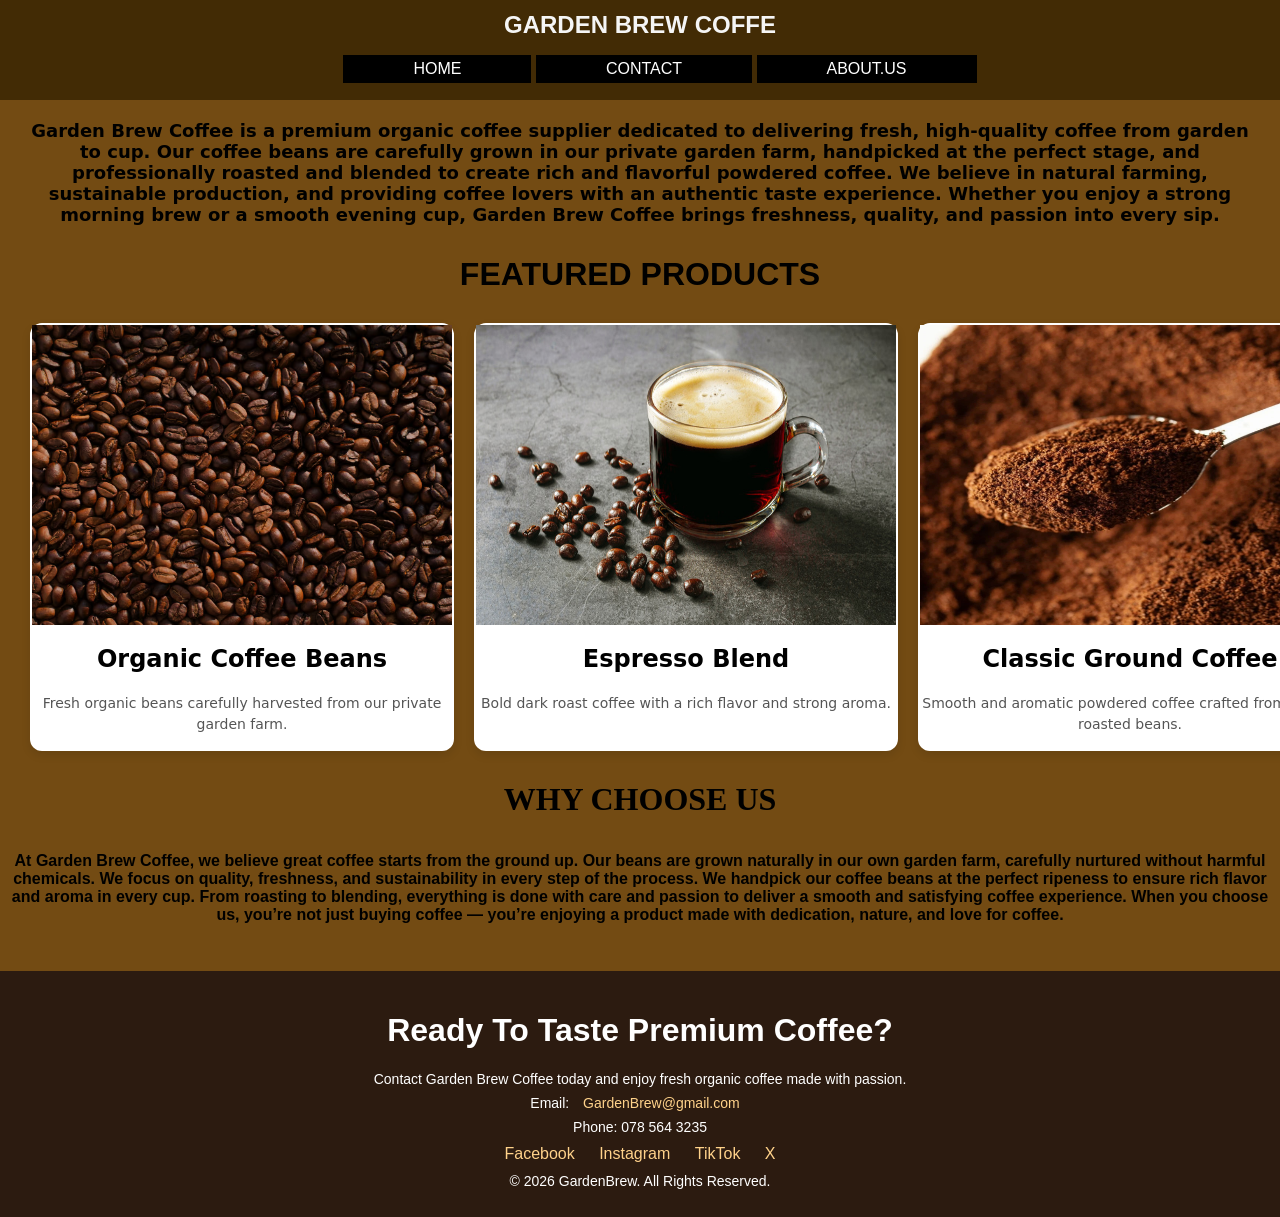
<file: index.html>
<!DOCTYPE html>
<html lang="en">
<head>
    <meta charset="UTF-8">
    <meta name="viewport" content="width=device-width, initial-scale=1.0">
    <title>Document</title>
    <link rel="stylesheet" href="style.css">
    <link rel="preconnect" href="https://fonts.googleapis.com">
<link rel="preconnect" href="https://fonts.gstatic.com" crossorigin>
<link href="https://fonts.googleapis.com/css2?family=Alfa+Slab+One&family=Black+Ops+One&family=Lobster&display=swap" rel="stylesheet">
<link rel="preconnect" href="https://fonts.googleapis.com">
<link rel="preconnect" href="https://fonts.gstatic.com" crossorigin>
<link href="https://fonts.googleapis.com/css2?family=Alfa+Slab+One&family=Black+Ops+One&family=Bowlby+One+SC&family=Eater&family=Lobster&display=swap" rel="stylesheet">
</head>
<body>
    <nav> 
    <!-- HEAD SECTION -->
                <h1 class="heading1">GARDEN BREW COFFE </h1>
<!-------------------------- NAVIGATION BAR---------------------------------------------------------------------------->
        <ul>
            <li><a href="index.html">HOME</a></li>
            <li><a href="contact.html">CONTACT</a></li>
            <li><a href="about.html">ABOUT.US</a></li>
        </ul>
    </nav>
    <!-- WELCOME MESSAGE-->
    <P class="welcomep">Garden Brew Coffee is a premium organic coffee supplier dedicated to delivering fresh, high-quality coffee from garden to cup. Our coffee beans are carefully grown in our private garden farm, handpicked at the perfect stage, and professionally roasted and blended to create rich and flavorful powdered coffee. We believe in natural farming, sustainable production, and providing coffee lovers with an authentic taste experience. Whether you enjoy a strong morning brew or a smooth evening cup, Garden Brew Coffee brings freshness, quality, and passion into every sip.</P>
    <H1 class="PRODUCTS">FEATURED PRODUCTS</H1>
    <!--------------------------------------------- IMAGES---------------------------------------------------------------------------- -->
    <div>
   <div class="images">
         <div class="card">
        <img src="images/organic.avif" alt="">
        <h2>Organic Coffee Beans</h2>
        <p>Fresh organic beans carefully harvested from our private garden farm.</p>
        </div>
        <div class="card">
        <img src="images/Espresso Blend3.jpg" alt="">
        <h2>Espresso Blend</h2>
        <p>Bold dark roast coffee with a rich flavor and strong aroma.</p>
        </div>
        <div class="card">
        <img src="images/black coffe.webp" alt="">
        <h2>Classic Ground Coffee</h2>
        <p>Smooth and aromatic powdered coffee crafted from freshly roasted beans.</p>
        </div>

</div> <!------------------------------------------------ WHY CHOOSE------------------------------------------------------------------------------------------->

<div class="why-section">
    <h2 class="why">WHY CHOOSE US</h2>
    <p class="message">At Garden Brew Coffee, we believe great coffee starts from the ground up. Our beans are grown naturally in our own garden farm, carefully nurtured without harmful chemicals. We focus on quality, freshness, and sustainability in every step of the process.
We handpick our coffee beans at the perfect ripeness to ensure rich flavor and aroma in every cup. From roasting to blending, everything is done with care and passion to deliver a smooth and satisfying coffee experience.
When you choose us, you’re not just buying coffee — you’re enjoying a product made with dedication, nature, and love for coffee. </p>
</div>

<!----------------------------------------------------------------------------FOOTER------------------------------------------------------------------------------------------------>
<footer>
    <h1 class="ready">Ready To Taste Premium Coffee?</h1>
    <p class="contact">Contact Garden Brew Coffee today and enjoy fresh organic coffee made with passion.</p>
    <p>Email: <a href="mailto:GardenBrew@gmail.com">GardenBrew@gmail.com</a></p>
    
    <p>Phone: 078 564 3235</p>

    <div>
        <a href="#">Facebook</a>
        <a href="#">Instagram</a>
        <a href="#">TikTok</a>
        <a href="#">X</a>
    </div>

    <p>© 2026 GardenBrew. All Rights Reserved.</p>
</footer>
</Body>

</html>
</file>
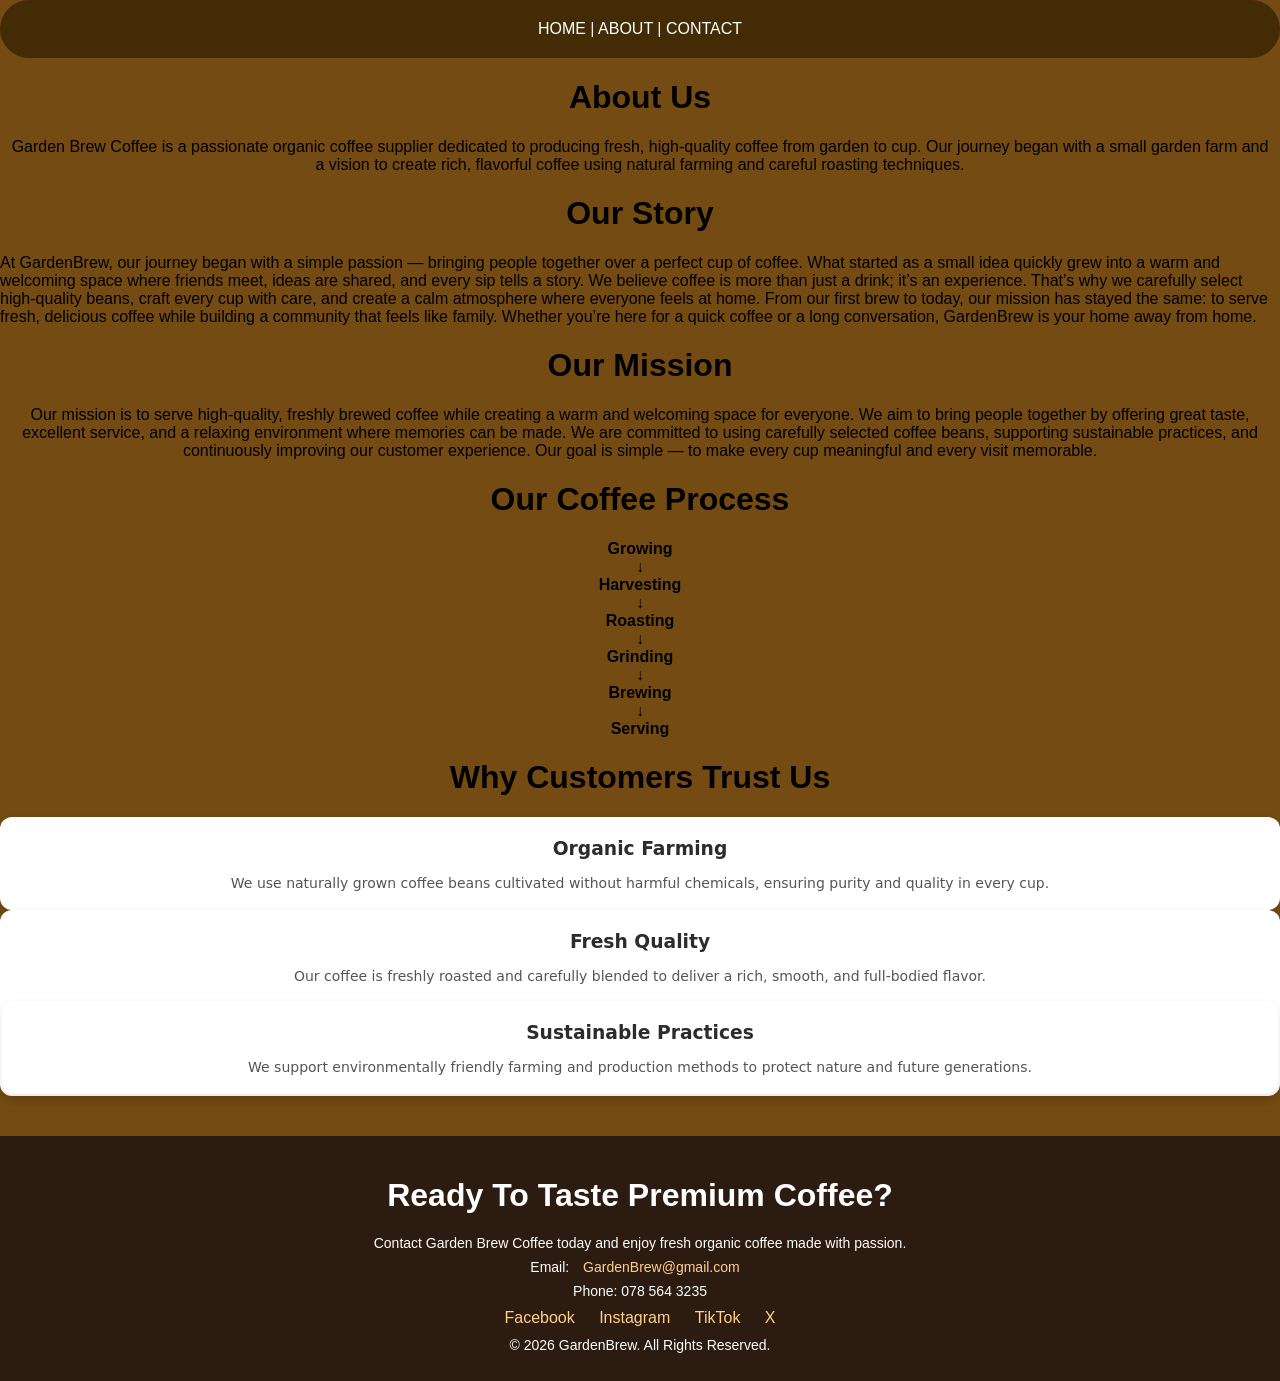
<file: about.html>
<!DOCTYPE html>
<html lang="en">
<head>
    <meta charset="UTF-8">
    <meta name="viewport" content="width=device-width, initial-scale=1.0">
    <title>About</title>
    <link rel="stylesheet" href="style.css">
</head>
<body>
     <nav class="home-nav">
        <a  href="index.html">HOME</a>
        |
        <a href="about.html">ABOUT</a>
        |
        <a href="contact.html">CONTACT</a>
    </nav>
    <h1 class="h1">About Us</h1>
<p class="about">Garden Brew Coffee is a passionate organic coffee supplier dedicated to producing fresh, high-quality coffee from garden to cup. Our journey began with a small garden farm and a vision to create rich, flavorful coffee using natural farming and careful roasting techniques.</p>  
<h1 class="h1">Our Story</h1
<p class="about">At GardenBrew, our journey began with a simple passion — bringing people together over a perfect cup of coffee. What started as a small idea quickly grew into a warm and welcoming space where friends meet, ideas are shared, and every sip tells a story.
We believe coffee is more than just a drink; it’s an experience. That’s why we carefully select high-quality beans, craft every cup with care, and create a calm atmosphere where everyone feels at home.
From our first brew to today, our mission has stayed the same: to serve fresh, delicious coffee while building a community that feels like family. Whether you’re here for a quick coffee or a long conversation, GardenBrew is your home away from home. </p>  
<h1 class="h1">Our Mission</h1>
<p class="about">Our mission is to serve high-quality, freshly brewed coffee while creating a warm and welcoming space for everyone. We aim to bring people together by offering great taste, excellent service, and a relaxing environment where memories can be made.
We are committed to using carefully selected coffee beans, supporting sustainable practices, and continuously improving our customer experience. Our goal is simple — to make every cup meaningful and every visit memorable.</p>
<H1 class="h1">Our Coffee Process</H1>
<p class="br">Growing <br> ↓<br> Harvesting  <br>↓ <br>Roasting <br>↓<br>Grinding <br>↓<br> Brewing <br>↓<br>Serving</p>
<h1 class="h1">Why Customers Trust Us</h1>
        <div class="card">
            <h3>Organic Farming</h3>
            <p>We use naturally grown coffee beans cultivated without harmful chemicals, ensuring purity and quality in every cup.</p>
        </div>

        <div class="card">
            <h3>Fresh Quality</h3>
            <p>Our coffee is freshly roasted and carefully blended to deliver a rich, smooth, and full-bodied flavor.</p>
        

        <div class="card">
            <h3>Sustainable Practices</h3>
            <p>We support environmentally friendly farming and production methods to protect nature and future generations.</p>
        </div>

    </div>
</section>
<footer>
    <h1 class="ready">Ready To Taste Premium Coffee?</h1>
    <p class="contact">Contact Garden Brew Coffee today and enjoy fresh organic coffee made with passion.</p>
    <p>Email: <a href="mailto:GardenBrew@gmail.com">GardenBrew@gmail.com</a></p>
    
    <p>Phone: 078 564 3235</p>

    <div>
        <a href="#">Facebook</a>
        <a href="#">Instagram</a>
        <a href="#">TikTok</a>
        <a href="#">X</a>
    </div>

    <p>© 2026 GardenBrew. All Rights Reserved.</p>
</footer>
</body>
</html>
</file>
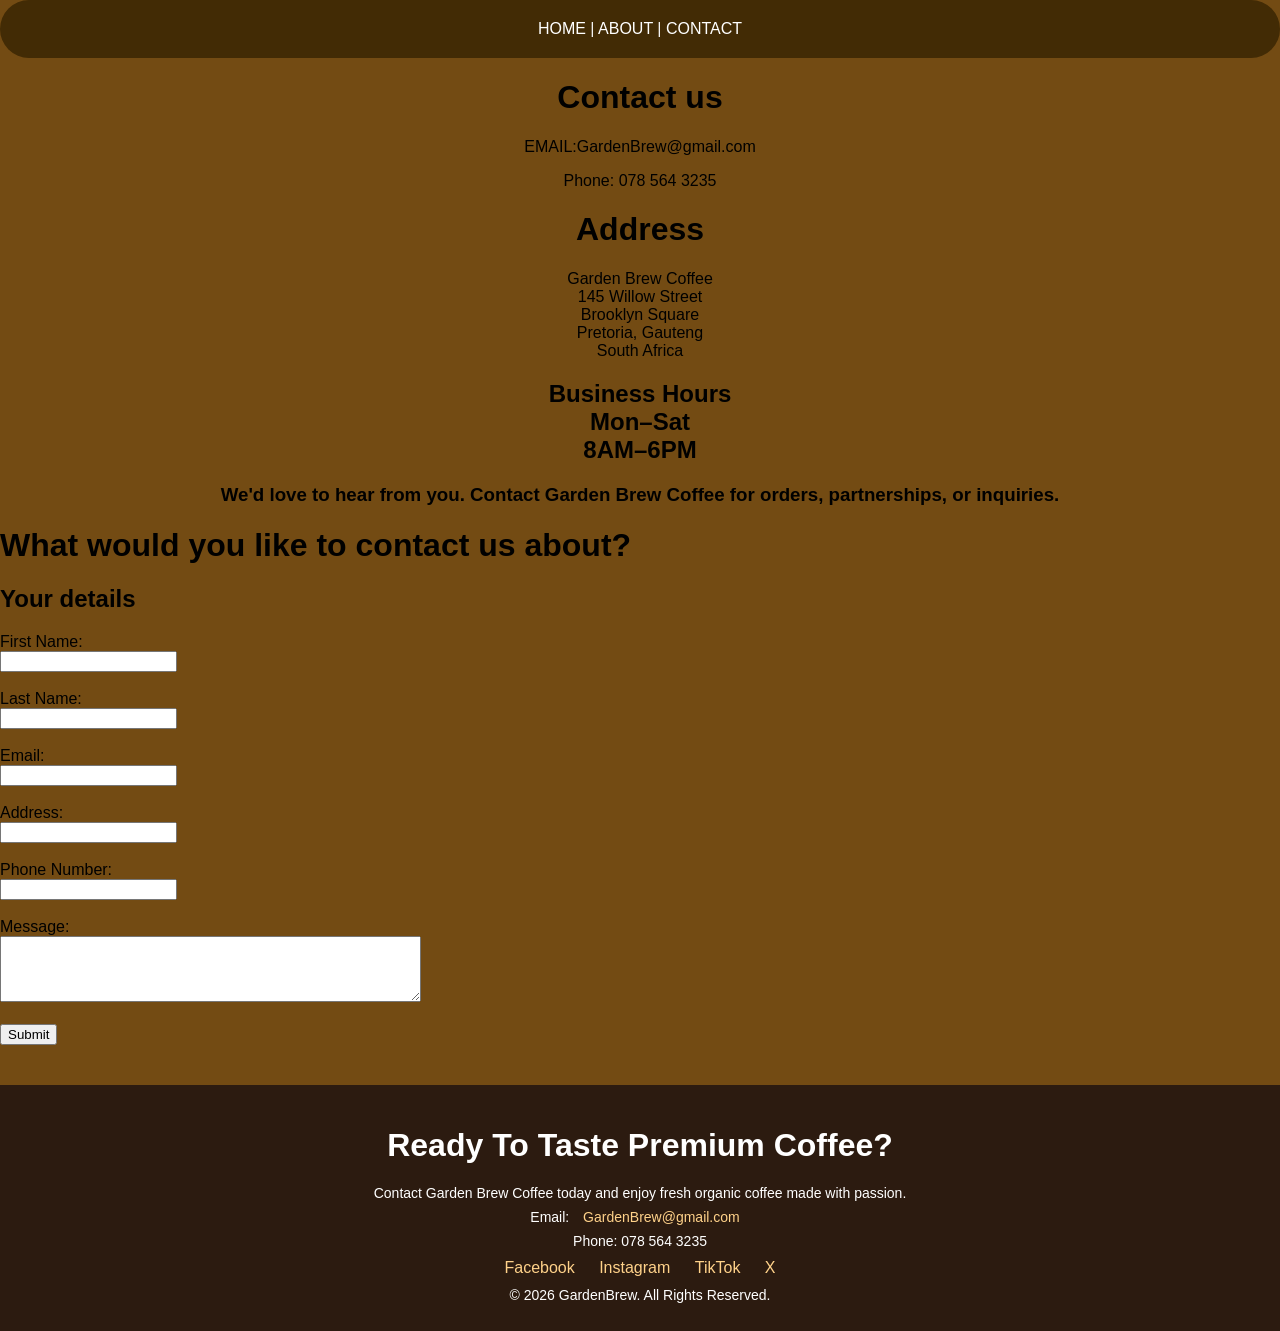
<file: contact.html>
<!DOCTYPE html>
<html lang="en">
<head>
    <meta charset="UTF-8">
    <meta name="viewport" content="width=device-width, initial-scale=1.0">
    <title>CONTACT</title>
    <link rel="stylesheet" href="style.css">
</head>
<body>
    <nav class="home-nav">
        <a  href="index.html">HOME</a>
        |
        <a href="about.html">ABOUT</a>
        |
        <a href="contact.html">CONTACT</a>
    </nav>
 <h1 class="CONTACT">Contact us</h1>
  <p class="email">EMAIL:GardenBrew@gmail.com</p>
  <P class="CONTACT">Phone: 078 564 3235</P>
  <h1 class="address1">Address</h1>
  <p class="address">Garden Brew Coffee <br>145 Willow Street <br>Brooklyn Square <br> Pretoria, Gauteng <br> South Africa </p>
  <h2 class="business">Business Hours <br> Mon–Sat <br> 8AM–6PM</h2>
    <h3 class="love">We'd love to hear from you. Contact Garden Brew Coffee for orders, partnerships, or inquiries.</h3>
    <h1>What would you like to contact us about?</h1>
    <h2>Your details</h2>
     <form>
    <form action="#" method="post">
        <label for="firstName">First Name:</label><br>
        <input type="text" id="firstName" name="firstName" required><br><br>

        <label for="lastName">Last Name:</label><br>
        <input type="text" id="lastName" name="lastName" required><br><br>

        <label for="email">Email:</label><br>
        <input type="email" id="email" name="email" required><br><br>

        <label for="address">Address:</label><br>
        <input type="text" id="address" name="address"><br><br>

        <label for="phone">Phone Number:</label><br>
        <input type="tel" id="phone" name="phone"><br><br>

        <label for="message">Message:</label><br>
        <textarea id="message" name="message" rows="4" cols="50"></textarea><br><br>

        <input type="submit" value="Submit">
    </form>
  </form>
  <footer>
    <h1 class="ready">Ready To Taste Premium Coffee?</h1>
    <p class="contact">Contact Garden Brew Coffee today and enjoy fresh organic coffee made with passion.</p>
    <p>Email: <a href="mailto:GardenBrew@gmail.com">GardenBrew@gmail.com</a></p>
    
    <p>Phone: 078 564 3235</p>

    <div>
        <a href="#">Facebook</a>
        <a href="#">Instagram</a>
        <a href="#">TikTok</a>
        <a href="#">X</a>
    </div>

    <p>© 2026 GardenBrew. All Rights Reserved.</p>
</footer>
</html>
</file>
<file: style.css>
body{
    margin: 0;
    padding: 0;
    font-family: 'Franklin Gothic Medium', 'Arial Narrow', Arial, sans-serif;
    background-color:#734B13;
    
}
    
nav{
   background-color: #422B05;
    text-align: center;
    padding: 1PX;
    color: whitesmoke;
    
}
nav ul{
    list-style-type: none;
}
nav a{
    text-decoration: none;
    font-family: 'Franklin Gothic Medium', 'Arial Narrow', Arial, sans-serif;
    color: white;
}
nav ul li{
   display: inline-block;
    padding: 5px 70px;
    background-color: #000000;
    font-family: Impact, Haettenschweiler, 'Arial Narrow Bold', sans-serif;
    position: relative;
}
.heading1{
    
    text-align: center;
    padding: bottom 0;
    margin: 10px;
}
.welcomep{
    color: #000000;
    text-decoration: none;
    margin: 10px;
    padding:10px;
    font-weight: bold;
    font-size: large;
    text-align: center;
    font-family:system-ui, -apple-system, BlinkMacSystemFont, 'Segoe UI', Roboto, Oxygen, Ubuntu, Cantarell, 'Open Sans', 'Helvetica Neue', sans-serif;
   
}
.PRODUCTS{
    color: #000000;
    text-align: center;
}
.images{
    display: flex;
    width: 70px;
    gap: 20px;
    margin: 30px;

    
}
.why{
    text-align: center;
    font-family: Cambria, Cochin, Georgia, Times, 'Times New Roman', serif;
    font-size: xx-large

}

.message{
    font-family: Verdana, Geneva, Tahoma, sans-serif;
    text-align: center;
    padding: 7px;
    font: 1em sans-serif;
    font-weight: bold;
}
.card{
    text-align: center;
    justify-content: center;
    font-family: system-ui, -apple-system, BlinkMacSystemFont, 'Segoe UI', Roboto, Oxygen, Ubuntu, Cantarell, 'Open Sans', 'Helvetica Neue', sans-serif;
font-style: inherit;

}
.card img{
    width: 420px;
    height: 300px;
    display: flex;
}
.ready{
    text-align: center;
}
.contact{
    text-align: center;
}
footer {
    background-color: #2c1b10;
    color: white;
    text-align: center;
    padding: 20px;
    margin-top: 40px;
}

footer a {
    color: #ffd28a;
    text-decoration: none;
    margin: 0 10px;
}

footer a:hover {
    text-decoration: underline;
}

footer div {
    margin: 10px 0;
}

footer p {
    margin: 8px 0;
    font-size: 14px;
}

footer hr {
    width: 80%;
    border: 0.5px solid #555;
    margin: 15px auto;
}
.CONTACT{
    text-align: center;
}
.email{
    text-align: center;
}
.home-nav{
     text-align: center;
    gap: 30px;
    padding: 20px;
    border-radius: 40px;
}
.address{
text-align: center;
}
.address1{
    text-align: center;
}
.love{
    text-align: center;
}
.business{
    text-align: center;
}
.br{
    text-align: center;
    font-weight: bolder;
}
.h1{
    text-align: center;
}
.about{
    text-align: center;
    margin: 10px;
  font-family: 'Segoe UI', Tahoma, Geneva, Verdana, sans-serif;
}
.trust-section {
    text-align: center;
    padding:50px 20px ;
}

.trust-section h2 {
    font-size: 32px;
    margin-bottom: 30px;
    color: #333;
}

.card-container {
   .card-container {
    display: flex;
    flex-direction: row;
    justify-content: center;
    align-items: stretch;
    gap: 2px;
    flex-wrap: wrap;
    width: ;
}
}

.card {
    background: white;
    padding: 2px;
    border-radius: 12px;
    box-shadow: 0 4px 10px rgba(0,0,0,0.1);
    transition: transform 0.3s ease;
}

.card:hover {
    transform: translateY(-8px);
}

.card h3 {
    margin-bottom: 10px;
    color: #2c2c2c;
}

.card p {
    font-size: 14px;
    color: #555;
    line-height: 1.5;

@media (max-width: 768px) {
  body {
    font-size: 14px;
  }

  .container {
    padding: 10px;
  }
}
}
</file>
